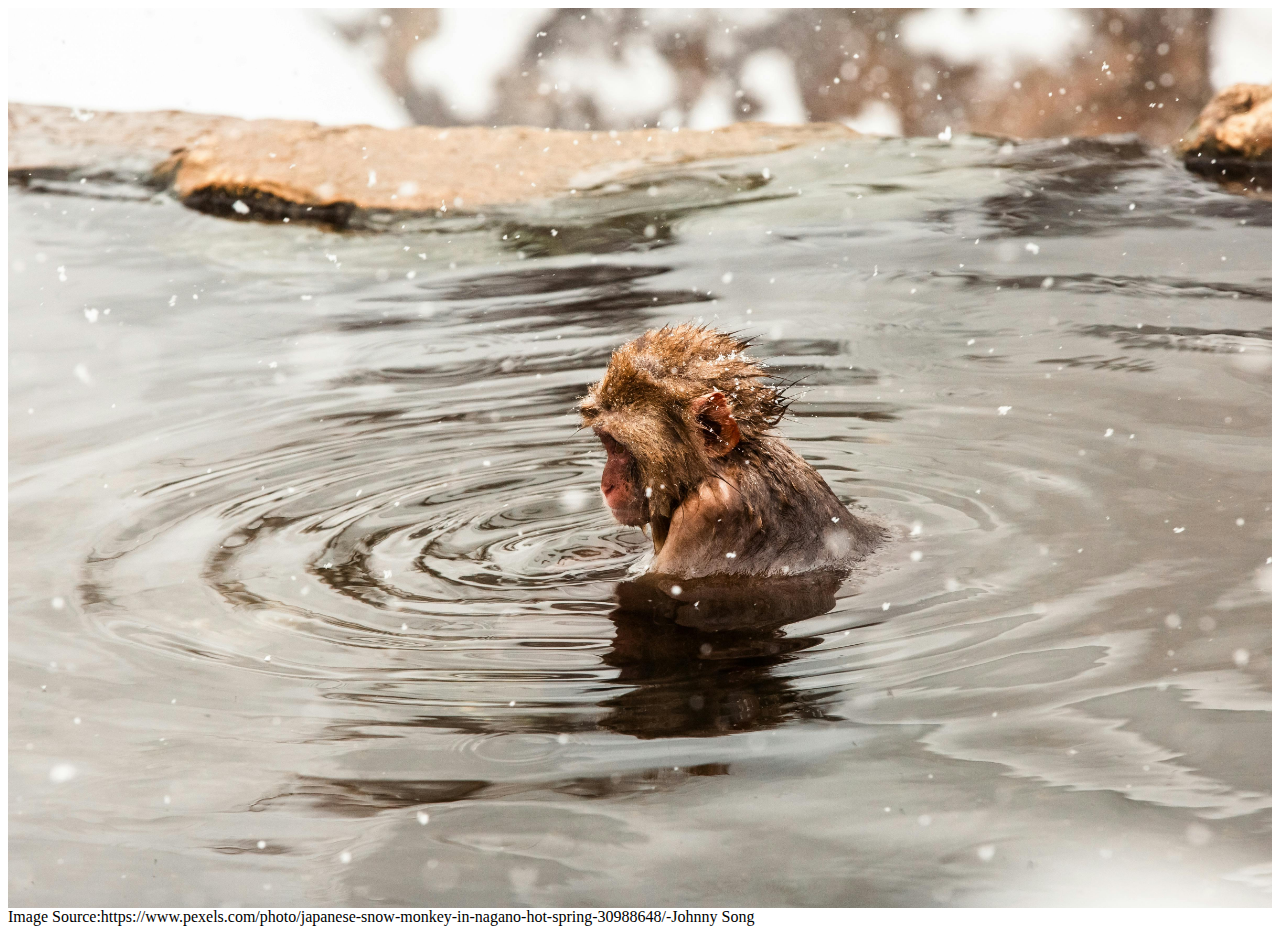
<file: bathingpage/index.html>
<!DOCTYPE html>
<html>
    <head>
<link rel="stylesheet"
href="bathingstyle.css">
<section id="bathingvideo">
<div class="parent">
<div class="div1">
<iframe width="1120" height="630" src="https://www.youtube.com/embed/Aat9O85ynsI?si=xVVoj9WC3jRCaXD_" title="YouTube video player" frameborder="0" allow="accelerometer; autoplay; clipboard-write; encrypted-media; gyroscope; picture-in-picture; web-share" referrerpolicy="strict-origin-when-cross-origin" allowfullscreen></iframe>
</div>
</section>
Image Source:https://www.pexels.com/photo/japanese-snow-monkey-in-nagano-hot-spring-30988648/-Johnny Song
</html>
</file>
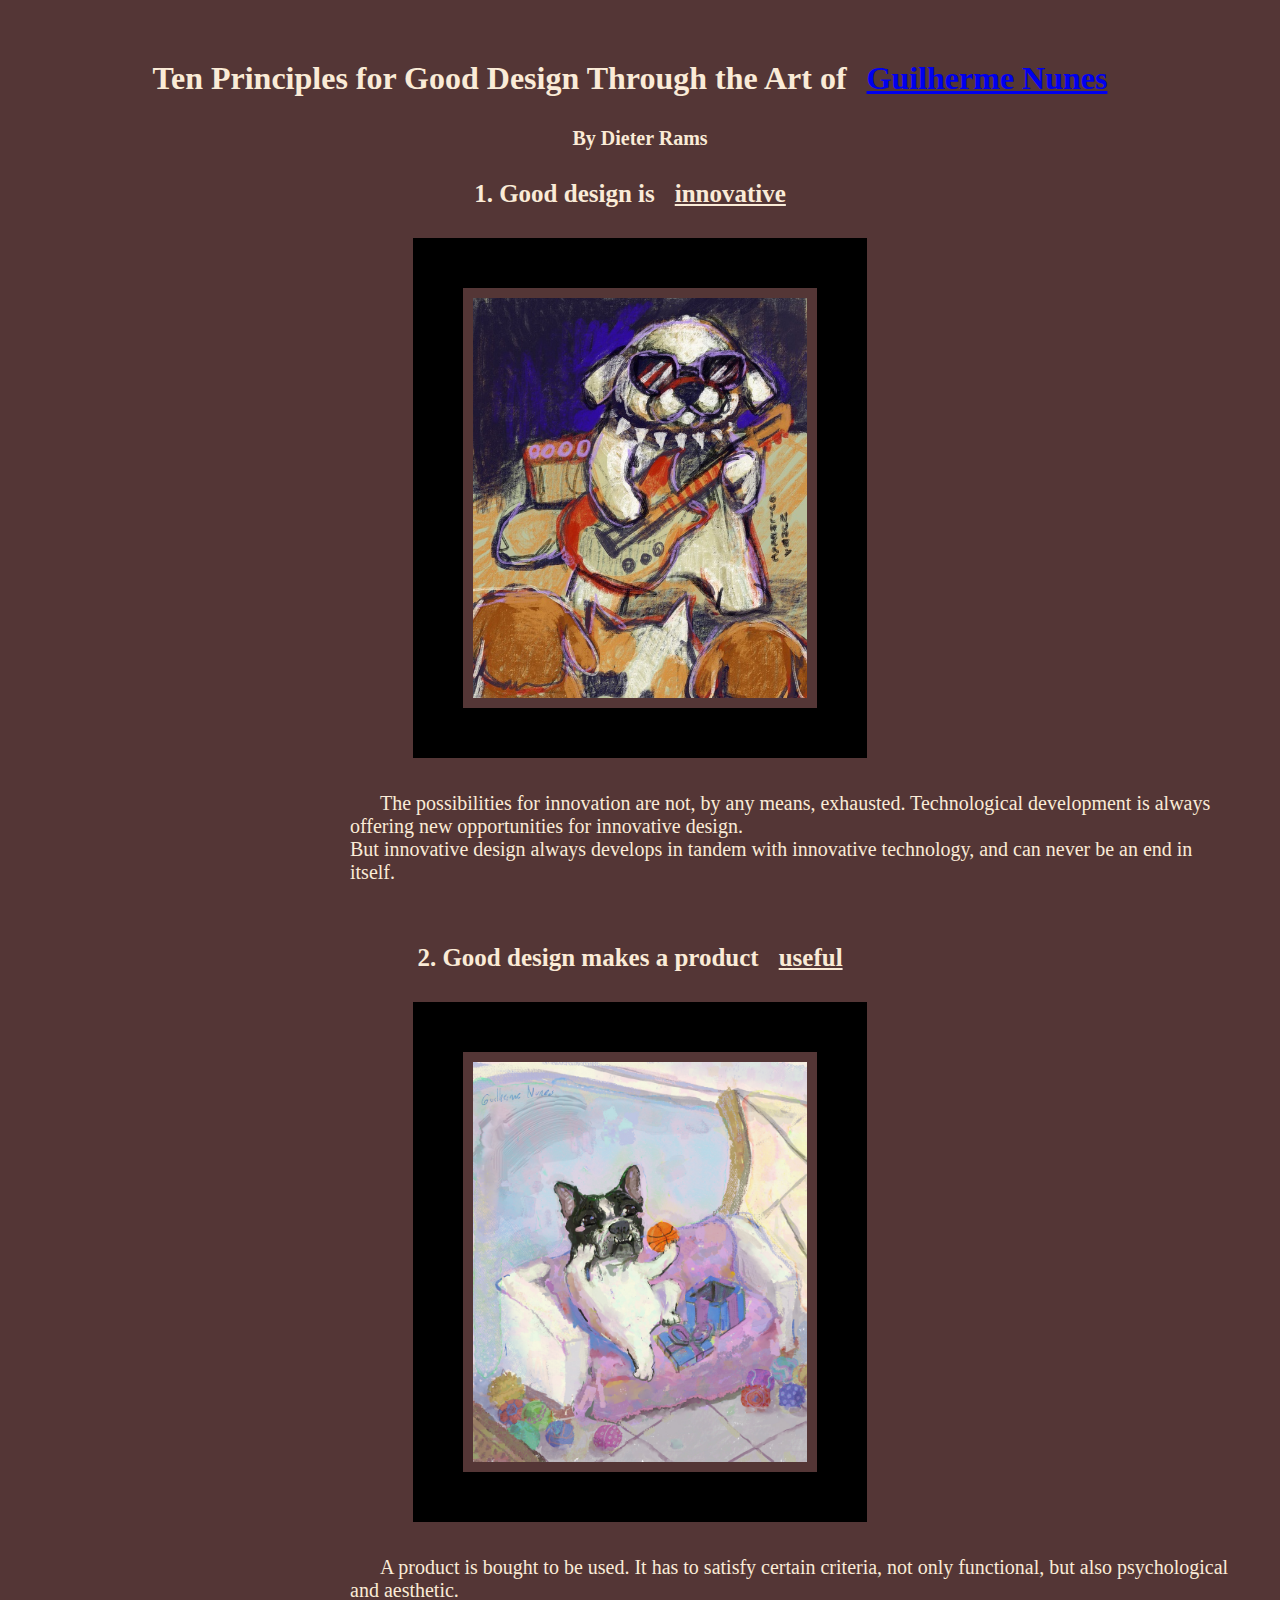
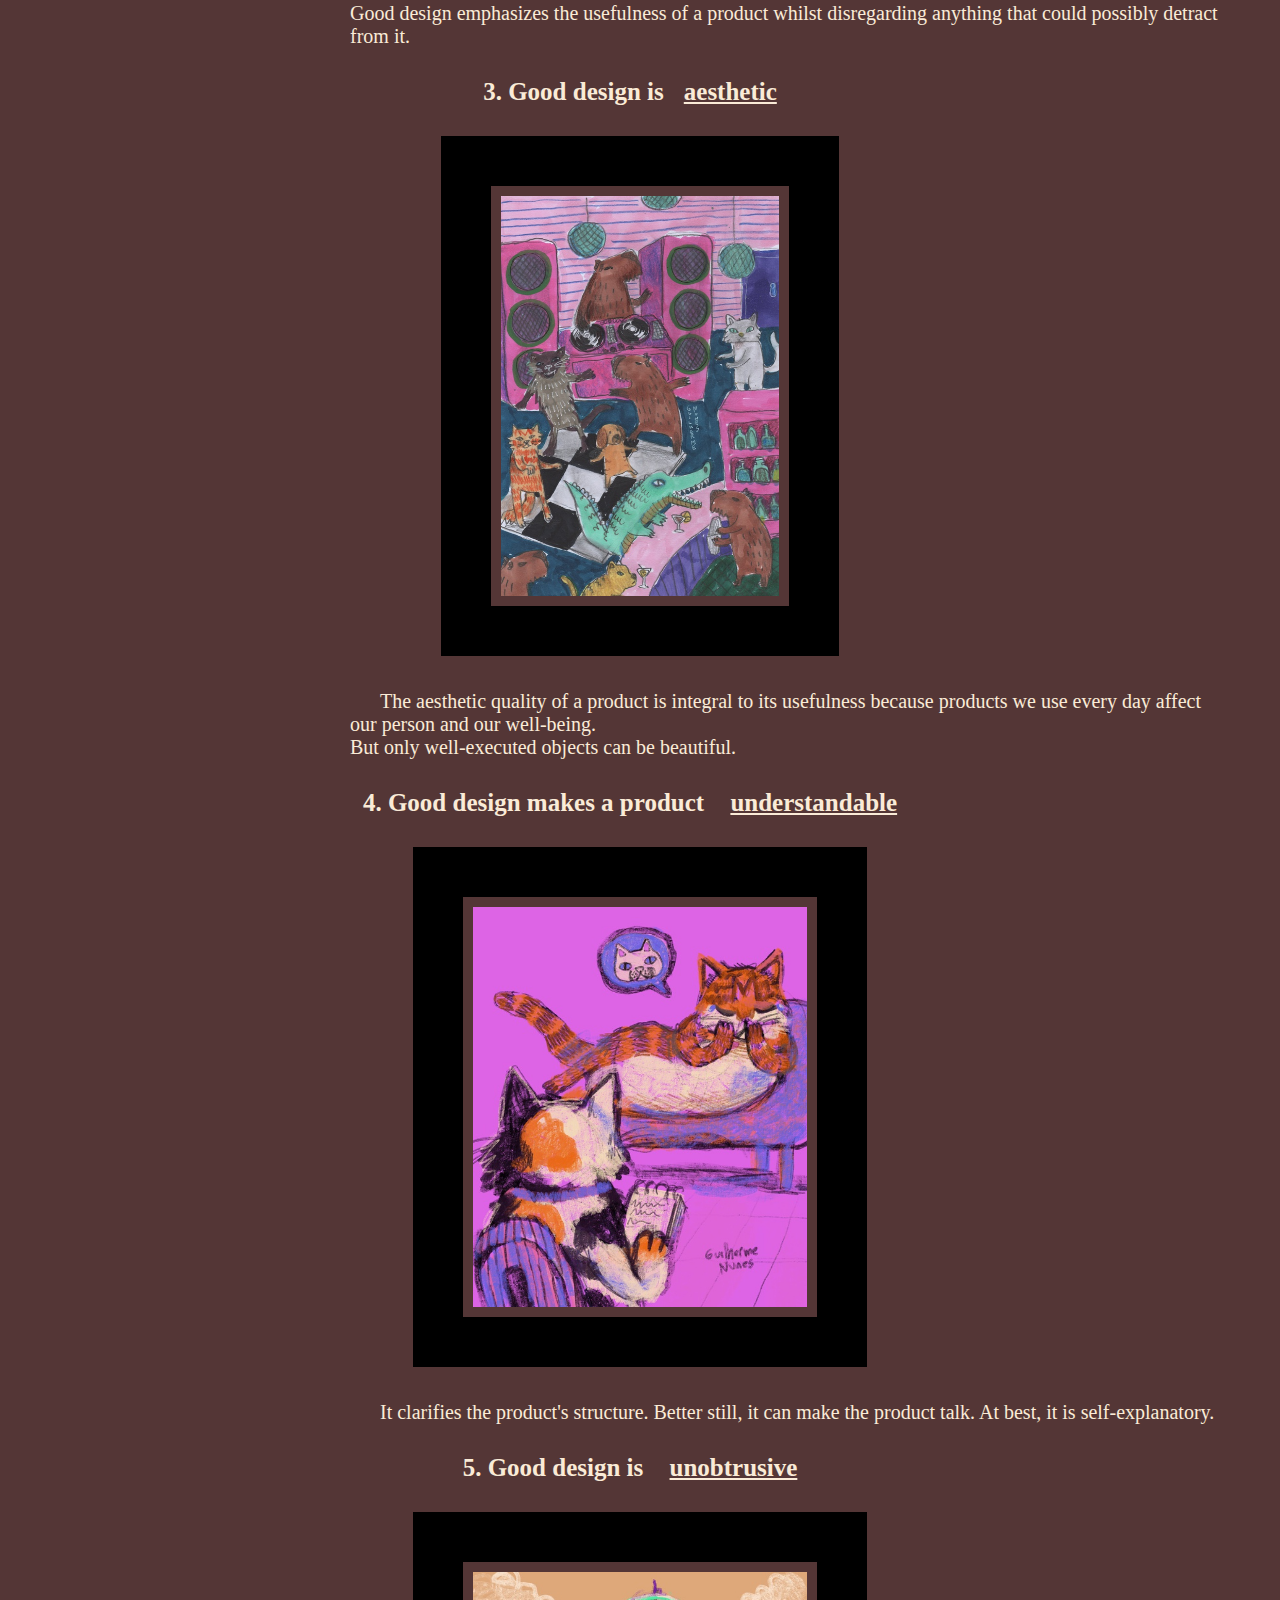
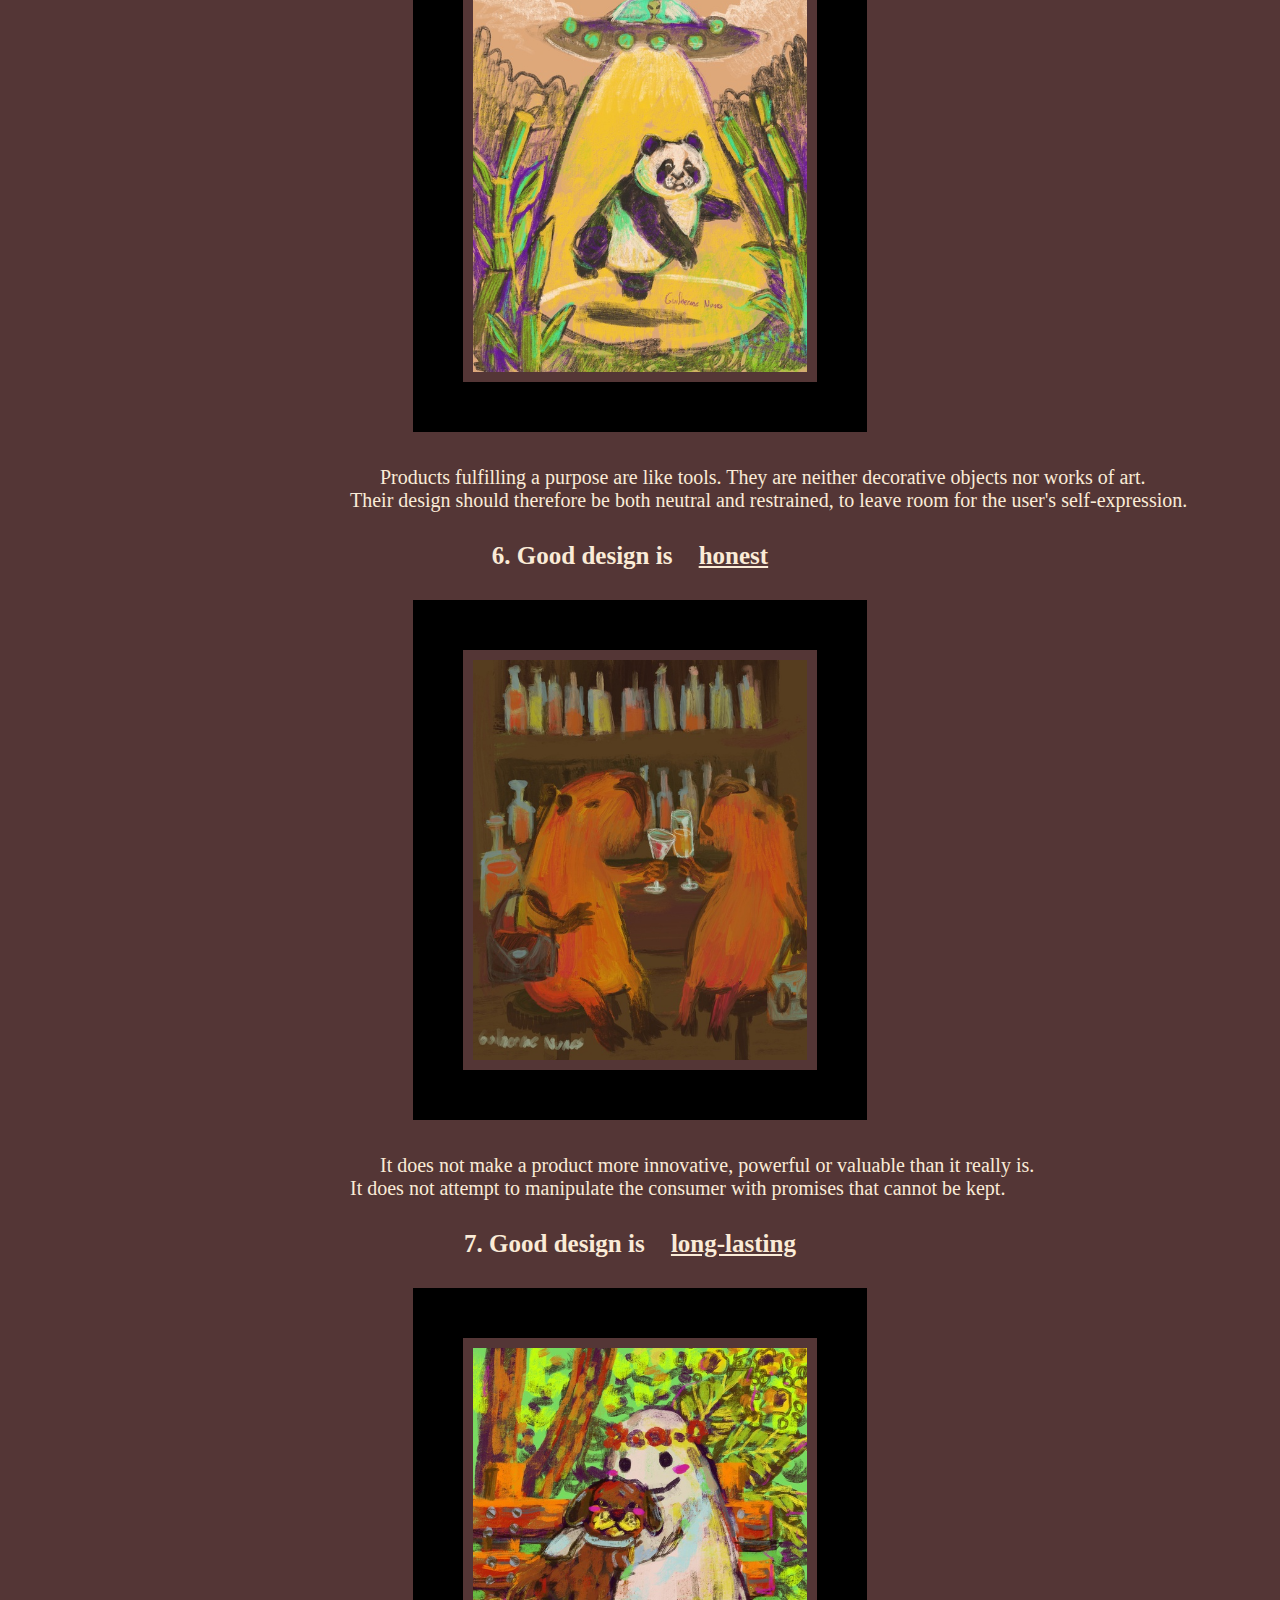
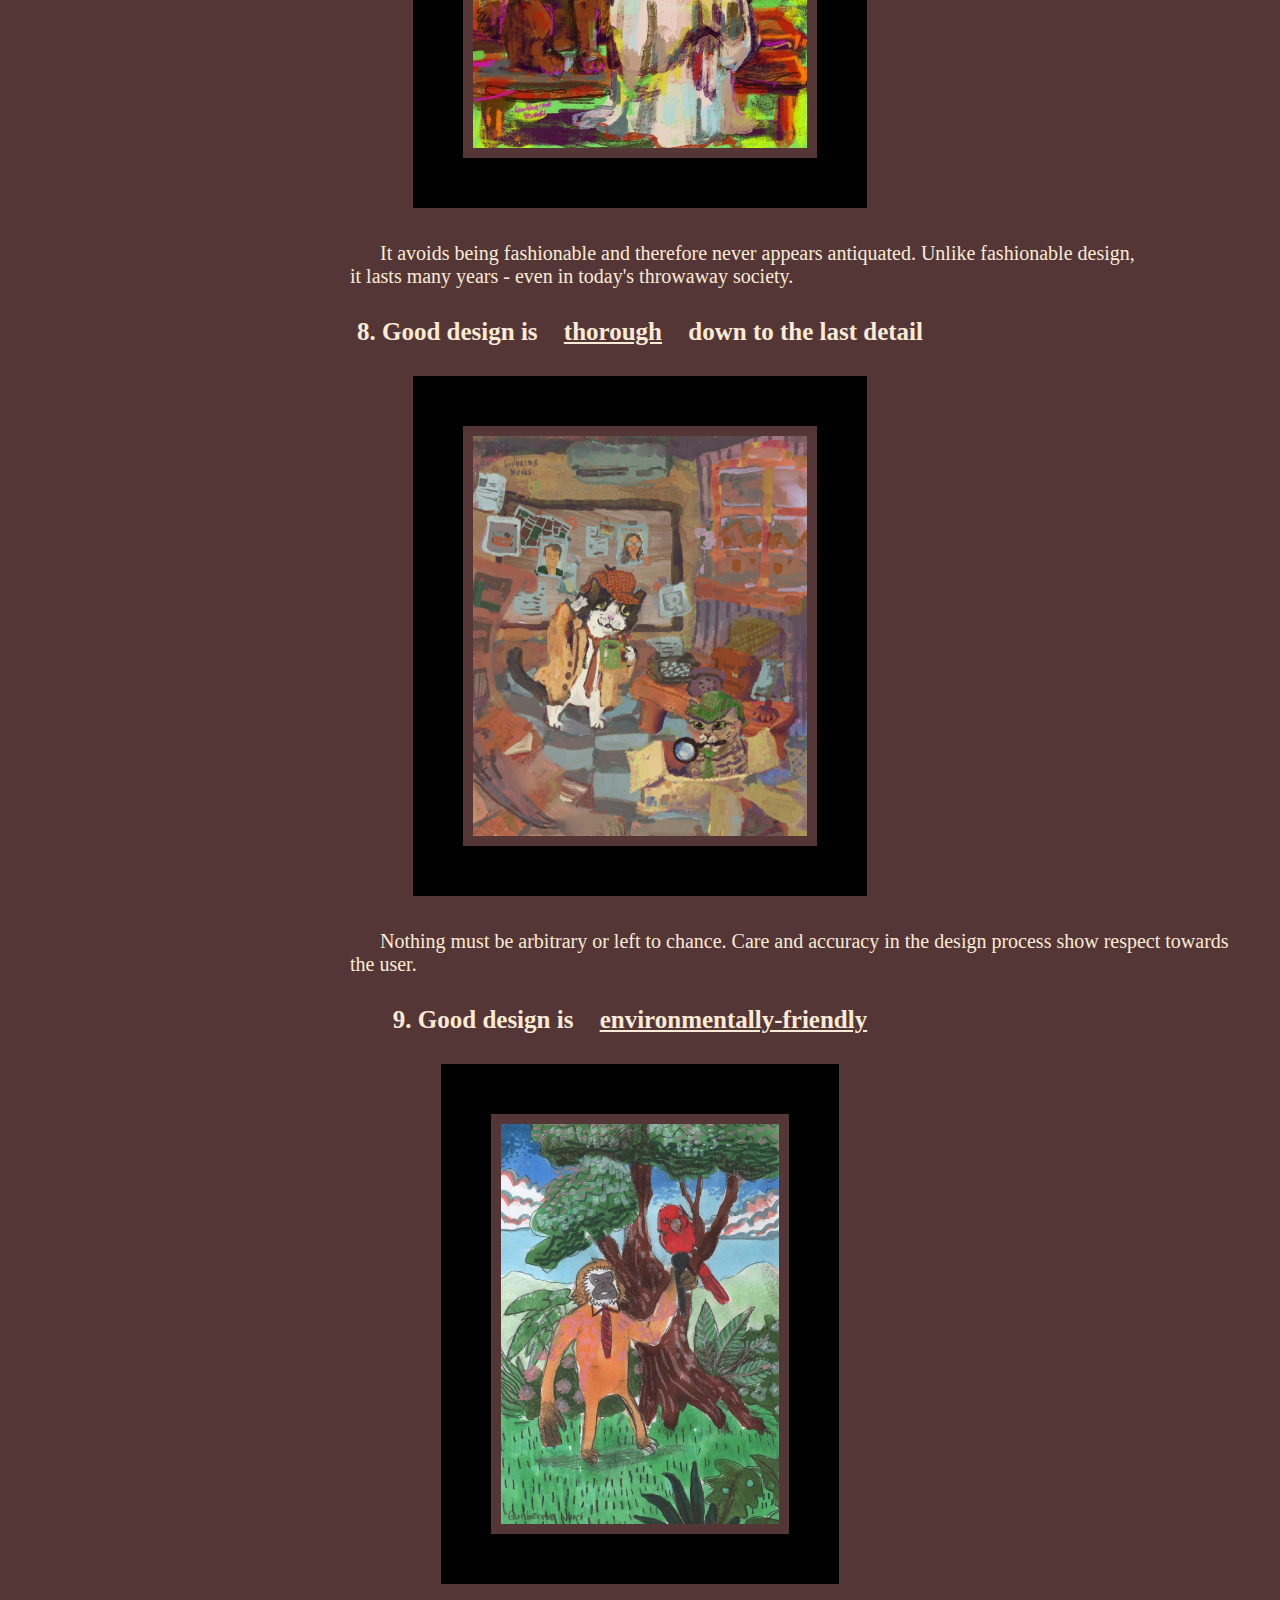
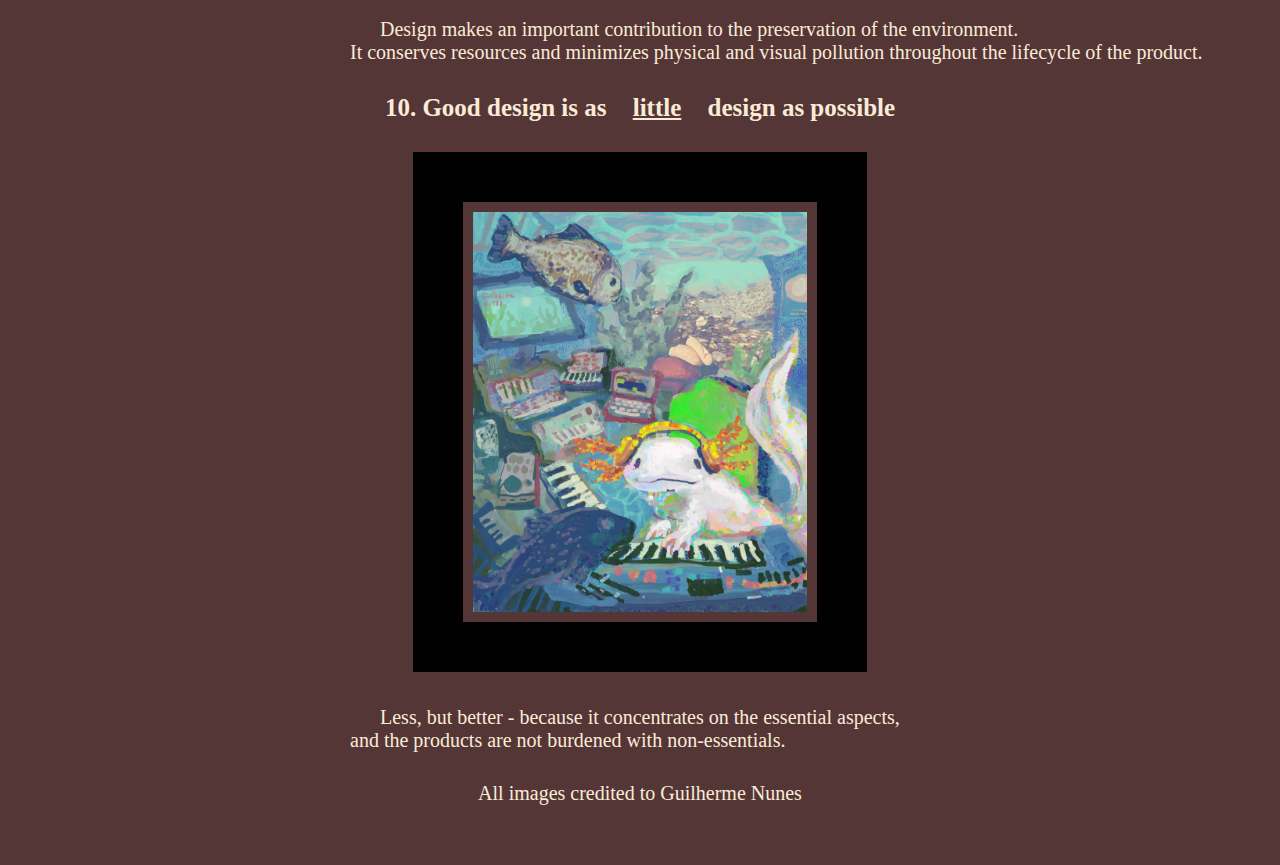
<file: Excersize 2/index.html>
<!DOCTYPE html>
<html>
    <head>
        <title>Ten Principles for Good Design Through the Art of Guilherme Nunes</title>
        <link rel="stylesheet" href="GNstyle.css">
    </head>
    <body>
    <h1>Ten Principles for Good Design Through the Art of<a href="https://x.com/guilhernunes_/media">Guilherme Nunes</a></h1>
    <h2>By Dieter Rams</h2>

<h3>1. Good design is<u>innovative</u></h3>
        <img src="G_YU8b0WsAIWuo6.jpg" height="400">
    <p class="styled-paragraph">
        The possibilities for innovation are not, by any means, exhausted. Technological development is always offering new opportunities for innovative design. <br>But innovative design always develops in tandem with innovative technology, and can never be an end in itself.</p>
    </p>
    <h3>2. Good design makes a product<u>useful</u></h3>
         <img src="G-uodJ_W4AEt7Dn.jpg" height="400">
    <p class="styled-paragraph">
        A product is bought to be used. It has to satisfy certain criteria, not only functional, but also psychological and aesthetic. <br>Good design emphasizes the usefulness of a product whilst disregarding anything that could possibly detract from it.</p>
    <h3>3. Good design is<u>aesthetic</u></h3>
        <img src="G_B25tRXQAExvCb.jpg" height="400">
       <p class="styled-paragraph">
        The aesthetic quality of a product is integral to its usefulness because products we use every day affect our person and our well-being. <br>But only well-executed objects can be beautiful.</p>
    <h3>4. Good design makes a product <u>understandable</u></h3>
        <img src="G_WmeYHXcAAFIvz.jpg" height="400">
       <p class="styled-paragraph">
        It clarifies the product's structure. Better still, it can make the product talk. At best, it is self-explanatory.</p>
    <h3>5. Good design is <u>unobtrusive</u></h3>
       <img src="G_WQ-_sXMAA5Y75.jpg" height="400">
       <p class="styled-paragraph">
        Products fulfilling a purpose are like tools. They are neither decorative objects nor works of art.<br> Their design should therefore be both neutral and restrained, to leave room for the user's self-expression.</p>
    <h3>6. Good design is <u>honest</u></h3>
        <img src="G-KkHeIXgAAScOe.jpg" height="400">
       <p class="styled-paragraph">
        It does not make a product more innovative, powerful or valuable than it really is. <br>It does not attempt to manipulate the consumer with promises that cannot be kept.</p>
    <h3>7. Good design is <u>long-lasting</u></h3>
        <img src="G_m_gnfW8AAryxV.jpg" height="400">
       <p class="styled-paragraph">
        It avoids being fashionable and therefore never appears antiquated. Unlike fashionable design, <br>it lasts many years - even in today's throwaway society.</p>
    <h3>8. Good design is <u>thorough</u> down to the last detail  </h3>
        <img src="G_sHLzbXwAAz90f.jpg" height="400">
       <p class="styled-paragraph">
        Nothing must be arbitrary or left to chance. Care and accuracy in the design process show respect towards the user.</p>
    <h3>9. Good design is <u>environmentally-friendly</u></h3>
        <img src="G-lGp7sXAAAVJvD.jpg" height="400">
       <p class="styled-paragraph">
        Design makes an important contribution to the preservation of the environment. <br>It conserves resources and minimizes physical and visual pollution throughout the lifecycle of the product.</p>
    <h3>10. Good design is as <u>little</u> design as possible</h3>
        <img src="G_H2l5jWYAAVmpu.jpg" height="400">
       <p class="styled-paragraph">Less, but better - because it concentrates on the essential aspects, <br>and the products are not burdened with non-essentials.</p>
    </body>

    <p>All images credited to Guilherme Nunes</p>
</html>
</file>
<file: bathingpage/bathingstyle.css>
#bathingvideo {
    background-image: url(pexels-johnny-song-2150145527-30988648.jpg);
       width: 100%;
   height: 100vh;
   background-size:cover;
    position: relative;
    overflow: hidden;
}
.parent {
display: grid;
grid-template-columns: repeat(4, 1fr);
grid-template-rows: repeat(4, 1fr);
grid-column-gap: 0px;
grid-row-gap: 0px;
}

.div1 
{        
     grid-area: 2 / 2 / 4 / 4; }

iframe{
    margin:-25px -25px -25px -25px;
}
</file>
<file: Excersize 2/GNstyle.css>
* {
    margin: 10px;
    padding:10px
}

body {
font-family: Garamond, Georgia, Verdana;
background-color: rgb(84, 54, 54);
color:antiquewhite;
text-align: center;
}
/*Used chatgpt to help find out why the text was not aligning. Got bottom piece of code from the program.*/
h2 {
    font-size: 20px;
    color:antiquewhite

}

h3 {
    font-size: 25px;
    font-weight: bold;
    color:antiquewhite
}

p {
    font-size: 20px;
    font-weight: normal;
    color:antiquewhite;
     text-align: center;
}

.styled-paragraph {
    color:antiquewhite;
    font font-family: Garamond, Georgia, Verdana;
    font-size: 20px;
    text-align:left;
    text-indent: 30px;
    line-height: 1.5x;
    margin: 10px 0;
    margin-left: 300px
}
/*Used chatgpt to help make the paragraph text formatted like a traditional paragraph.*/

img {
  border: 50px solid black;
}
/*Used chatgpt to figure out how to add a black border. I tweaked it myself so it fit my vision*
</file>
